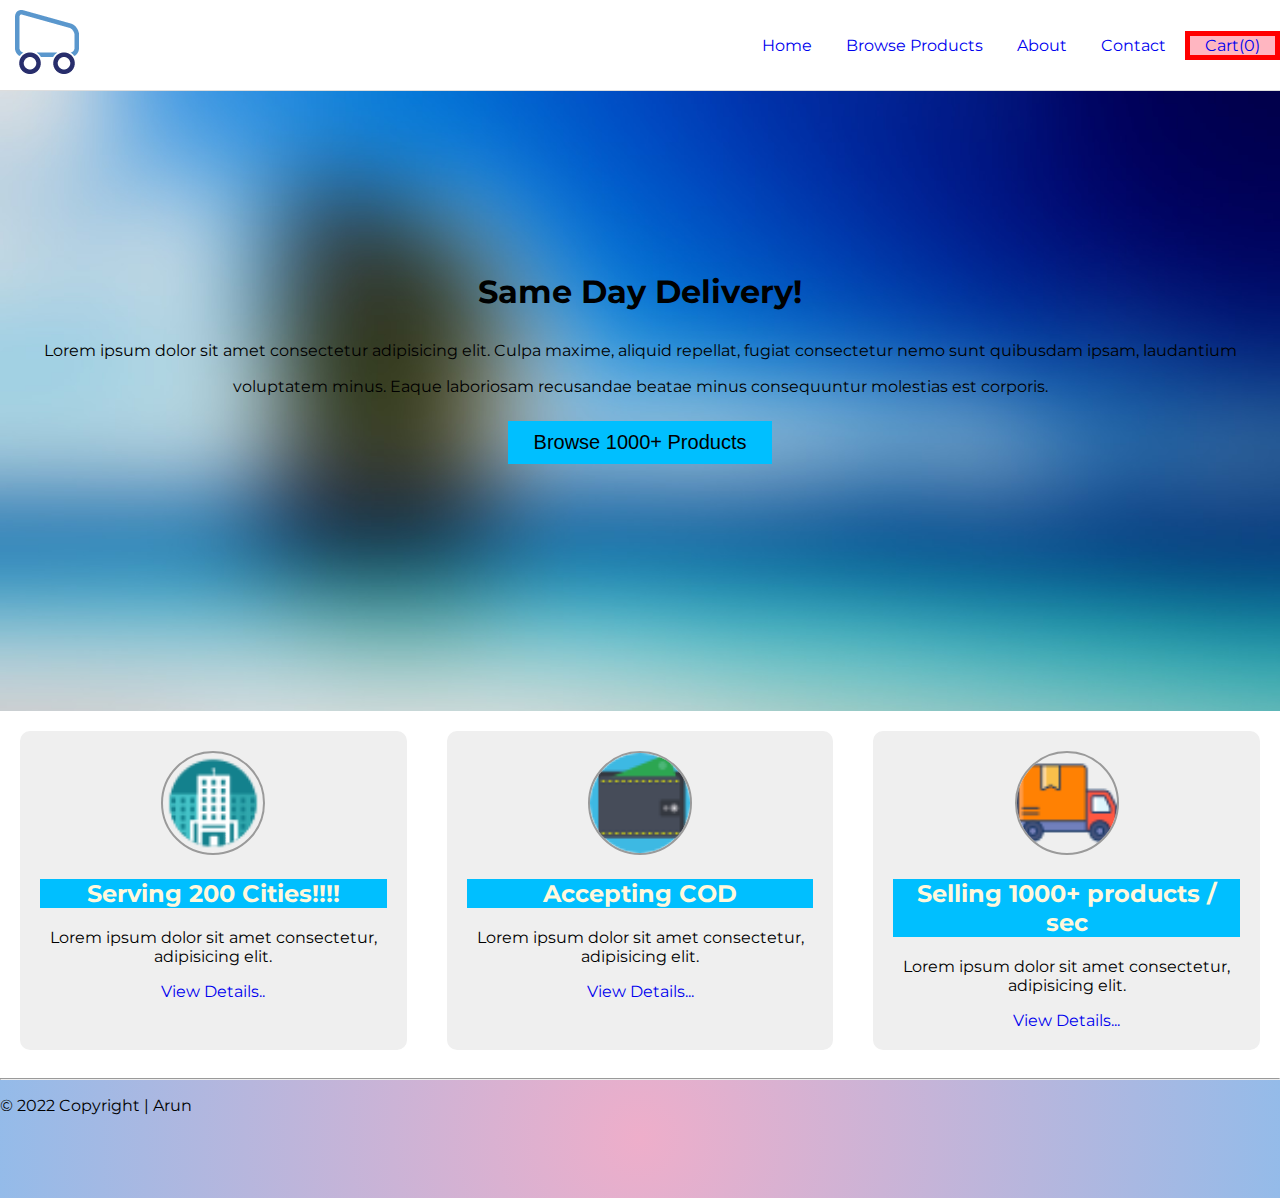
<file: index.html>
<!DOCTYPE html>
<html lang="en">
  <head>
    <title>iKart - The Best Online Shopping App!</title>
    <meta charset="UTF-8">
    <meta http-equiv="X-UA-Compatible" content="IE=edge">
    <!-- Initial Zoom level 
      and width=device-width part sets the width of the page to follow the screen-width of the device -->
    <meta name="viewport" content="width=device-width, initial-scale=1.0">
    <meta name="description" content="Home Page of iKart - We ....">
    <meta name="keywords" content="online shopping, ikart shopping, ikart,
     ecommerce, e-com, quick commerce, the best shopping site india">

    <!-- <link rel="preconnect" href="https://fonts.googleapis.com">
    <link rel="preconnect" href="https://fonts.gstatic.com" crossorigin>
    <link href="https://fonts.googleapis.com/css2?family=Open+Sans:wght@300;400;800&display=swap" rel="stylesheet"> -->

    <!-- Linking External Styles -->
    <link rel="stylesheet" href="./assets/styles/main.css">
    
    <!-- Internal CSS -->
    <style>
      /* element selector */
      h1{
        text-align: center;
      }

      h2{
       background-color:deepskyblue;
       color: cornsilk;
      }
      
      /* ID selector */
      #appDesc{
        text-align: center;
        line-height: 36px;
      }

      [type='button']{
        font-size: 22px;
      }
    </style>

  </head>

  <body>

    <header>  
      <div class="appLogoBox">
        <a href="./index.html">
          <img src="./assets/images/iKart-Logo.png" alt="iKart Logo" width="64" height="64">
        </a>
      </div>

      <img src="assets/icons/hamburger.png" class="menuCollapsed" width="32" height="32" alt="Menu Collapsed">
      <nav class="primaryNav">
        <ul>
          <li><a href="./index.html">Home</a></li>
          <li><a href="./products.html">Browse Products</a></li>
          <li><a href="./about.html">About</a></li>
          <li><a href="./contact.html">Contact</a></li>
          <li><a href="./cart.html">Cart(0)</a></li>
        </ul>
      </nav>

    </header>
    
    <main>
      <section id="jumbotron">
        
        <h1>Same Day Delivery!</h1>
        <p id="appDesc">Lorem ipsum dolor sit amet consectetur adipisicing elit. Culpa maxime, aliquid repellat, fugiat consectetur nemo sunt quibusdam ipsam, laudantium voluptatem minus. Eaque laboriosam recusandae beatae minus consequuntur molestias est corporis.</p>
        <!-- Inline Styles -->
        <button type="button" style="font-size: 20px;">Browse 1000+ Products</button>
      </section>

      <section id="featureWrapper">
        <div id="cities" class="featureBox">
          <img src="./assets/images/city.png" alt="Serving 200 Cities">
          <h2>Serving 200 Cities!!!!</h2>
          <p>Lorem ipsum dolor sit amet consectetur, adipisicing elit.</p>
          <a href="#">View Details..</a>
        </div>

        <div id="cod" class="featureBox">
          <img src="./assets/images/cod.png" alt="Cash on Delivery">
          <h2>Accepting COD</h2>
          <p>Lorem ipsum dolor sit amet consectetur, adipisicing elit.</p>
          <a href="#">View Details...</a>
        </div>  
        
        <div id="selling" class="featureBox">
          <img src="./assets/images/sales.png" alt="Selling 1000+ products / sec">
          <h2>Selling 1000+ products / sec</h2>
          <p>Lorem ipsum dolor sit amet consectetur, adipisicing elit.</p>
          <a href="#">View Details...</a>
        </div> 
      </section>
    </main>

    <footer>
      <hr>
      <p>&copy; 2022 Copyright | Arun</p>
    </footer>

  </body>
</html>
</file>
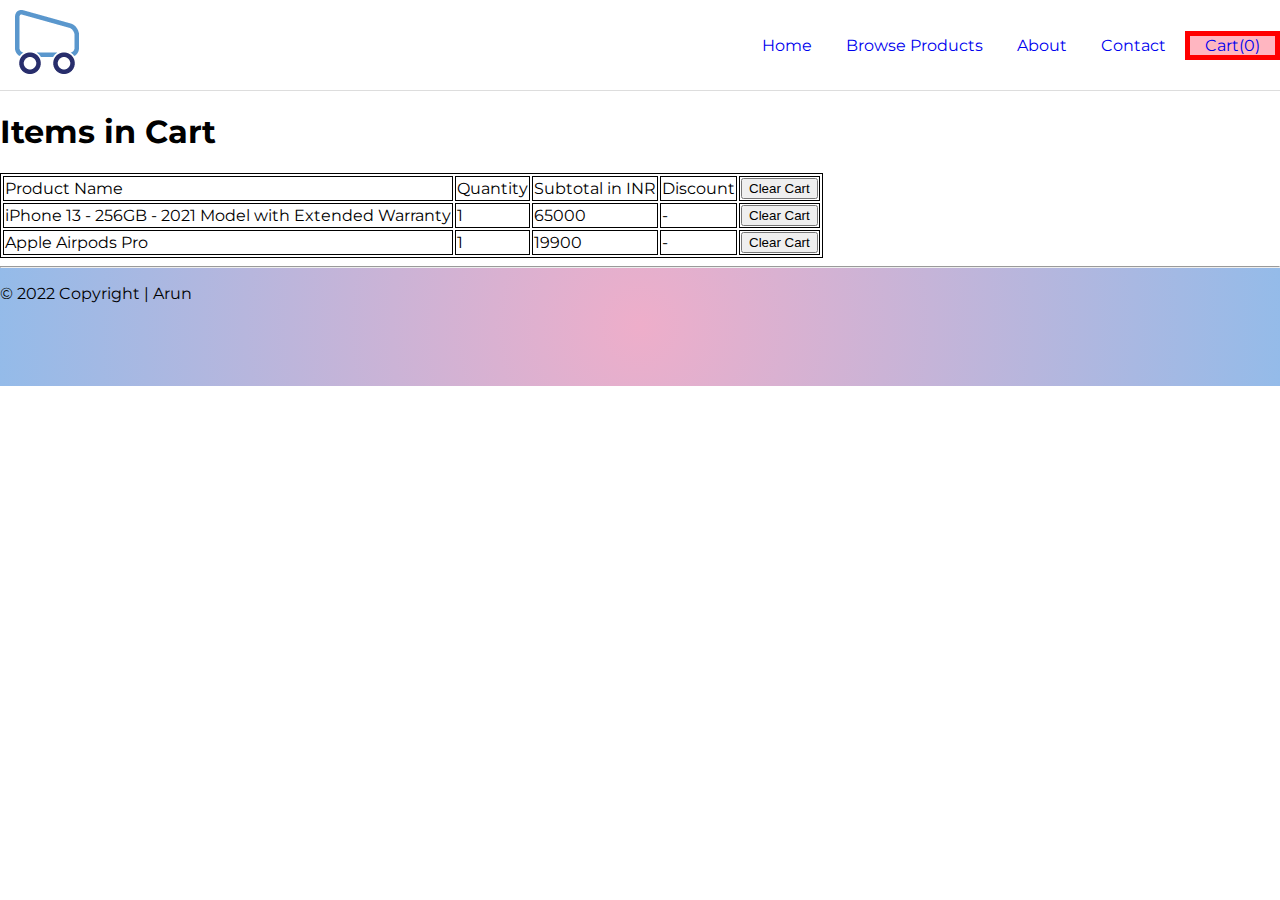
<file: cart.html>
<!DOCTYPE html>
<html lang="en">
  <head>
    <title>iKart - The Best Online Shopping App!</title>
    <meta charset="UTF-8">
    <meta http-equiv="X-UA-Compatible" content="IE=edge">
    <meta name="viewport" content="width=device-width, initial-scale=1.0">
    <meta name="description" content="Home Page of iKart - We ....">
    <meta name="keywords" content="online shopping, ikart shopping, ikart,
     ecommerce, e-com, quick commerce, the best shopping site india">

    <!-- Linking External Styles -->
    <link rel="stylesheet" href="./assets/styles/main.css">
    
    <style>
      table, td{
        border: 1px solid black;
      }
    </style>
  </head>

  <body>

    <header>  
      <div class="appLogoBox">
        <a href="./index.html">
          <img src="./assets/images/iKart-Logo.png" alt="iKart Logo" width="64" height="64">
        </a>
      </div>

      <nav class="primaryNav">
        <ul>
          <li><a href="./index.html">Home</a></li>
          <li><a href="./products.html">Browse Products</a></li>
          <li><a href="./about.html">About</a></li>
          <li><a href="./contact.html">Contact</a></li>
          <li><a href="./cart.html">Cart(0)</a></li>
        </ul>
      </nav>
    </header>
    
    <main>
      <h1>Items in Cart</h1>
      <table>
        <thead>
          <tr>
            <td>Product Name</td>
            <td>Quantity</td>
            <td>Subtotal in INR</td>
            <td>Discount</td>
            <td><button>Clear Cart</button></td>
          </tr>
        </thead>
        
        <tbody>
          <tr>
            <td>iPhone 13 - 256GB - 2021 Model with Extended Warranty</td>
            <td>1</td>
            <td>65000</td>
            <td>-</td>
            <td><button>Clear Cart</button></td>
          </tr>

          <tr>
            <td>Apple Airpods Pro</td>
            <td>1</td>
            <td>19900</td>
            <td>-</td>
            <td><button>Clear Cart</button></td>
          </tr>
        </tbody>
      </table>
      

      
    </main>

    <footer>
      <hr>
      <p>&copy; 2022 Copyright  | Arun</p>
    </footer>

  </body>
</html>
</file>
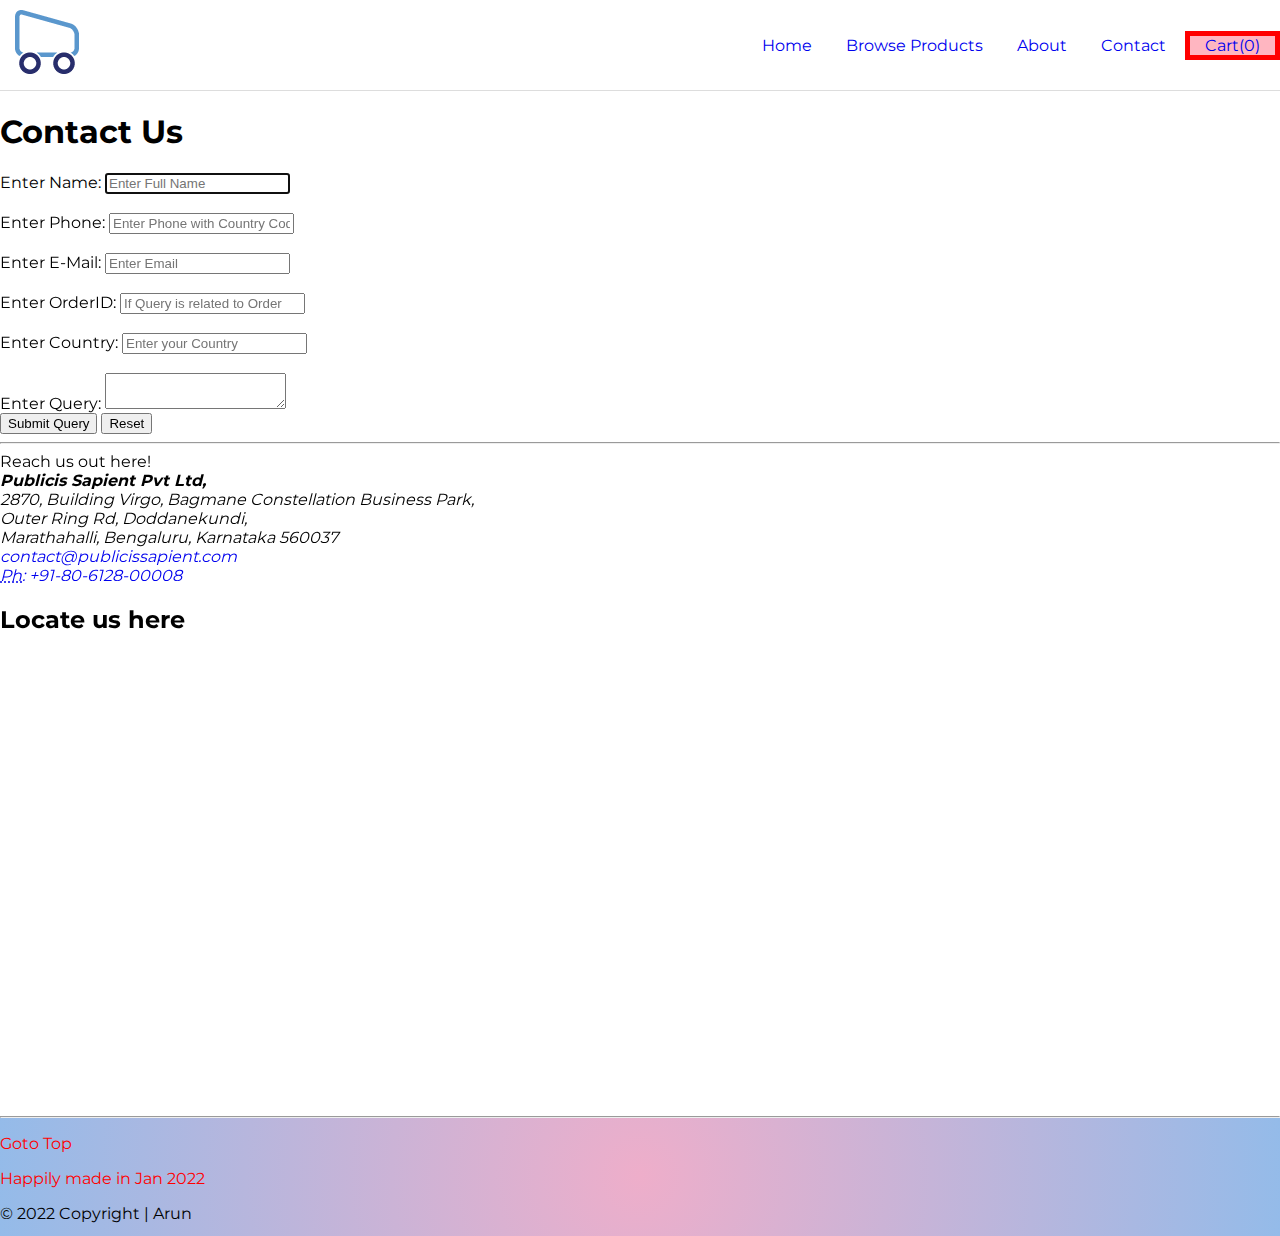
<file: contact.html>
<!DOCTYPE html>
<html lang="en">

<head>
  <title>iKart | Contact Us for any support!</title>
  <meta charset="UTF-8">
  <meta http-equiv="X-UA-Compatible" content="IE=edge">
  <meta name="viewport" content="width=device-width, initial-scale=1.0">
  <meta name="description" content="About iKart - We ....">
  <meta name="keywords" content="online shopping, ikart shopping, ikart,
ecommerce, e-com, quick commerce, the best shopping site india">

  <!-- Linking External Styles -->
  <link rel="stylesheet" href="./assets/styles/main.css">

</head>

<body>

  <header>
    <div class="appLogoBox">
      <a href="./index.html">
        <img src="./assets/images/iKart-Logo.png" alt="iKart Logo" width="64" height="64">
      </a>
    </div>

    <nav class="primaryNav">
      <ul>
        <li><a href="./index.html">Home</a></li>
        <li><a href="./products.html">Browse Products</a></li>
        <li><a href="./about.html">About</a></li>
        <li><a href="./contact.html">Contact</a></li>
        <li><a href="./cart.html">Cart(0)</a></li>
      </ul>
    </nav>
  </header>

  <main>
    <h1>Contact Us</h1>
    <div id="contactForm">
      <form>
        <div>
          <label for="customerNameInput">Enter Name:</label>
          <input type="text" id="customerNameInput" required autofocus placeholder="Enter Full Name" pattern="[A-Za-z]">
        </div>

        <div>
          <br>
          <label for="phoneInput">Enter Phone:</label>
          <input type="tel" id="phoneInput" required placeholder="Enter Phone with Country Code">
        </div>

        <div>
          <br>
          <label for="emailInput">Enter E-Mail:</label>
          <input type="email" id="emailInput" required placeholder="Enter Email">
        </div>

        <div>
          <br>
          <label for="orderIdInput">Enter OrderID:</label>
          <input type="text" id="orderIdInput" placeholder="If Query is related to Order">
        </div>

        <div>
          <br>
          <label for="countryInput">Enter Country:</label>
          <input list="countryList" id="countryInput" placeholder="Enter your Country">

          <datalist id="countryList">
            <option value="India">
            <option value="USA">
            <option value="Canada">
            <option value="Australia">
            <option value="New Zealand">
          </datalist>
        </div>

        <div>
          <br>
          <label for="queryInput">Enter Query:</label>
          <textarea id="queryInput" required></textarea>
        </div>

        <button type="submit">Submit Query</button>
        <button type="reset">Reset</button>

      </form>

      <hr>
    </div>

    <aside>
      Reach us out here!
      <address>
        <strong>Publicis Sapient Pvt Ltd,</strong><br>
        2870, Building Virgo, Bagmane Constellation Business Park, <br>
        Outer Ring Rd, Doddanekundi, <br>
        Marathahalli, Bengaluru, Karnataka 560037<br>
        <a href="mailto:contact@publicissapient.com">contact@publicissapient.com</a><br>
        <a href="tel:+914455523688"><abbr title="Phone Number">Ph</abbr>: +91-80-6128-00008</a>
      </address>
    </aside>

    <section>
      <h2>Locate us here</h2>
      <iframe
        src="https://www.google.com/maps/embed?pb=!1m14!1m8!1m3!1d15551.547440426879!2d77.6950618!3d12.9790876!3m2!1i1024!2i768!4f13.1!3m3!1m2!1s0x0%3A0x2a9623c56e5d4a97!2sPublicis%20Sapient%20-%20Bengaluru!5e0!3m2!1sen!2sin!4v1643100522256!5m2!1sen!2sin"
        width="600" height="450" style="border:0;" allowfullscreen="" loading="lazy"
        title="Sapient in Google Maps"></iframe>
    </section>

  </main>

  <footer>
    <hr>
    <!-- check the css style defn with !important -->
    <p class="redText footerText" style="color: green;">Goto Top</p>
    <p class="redText">Happily made in Jan 2022</p>
    <p>&copy; 2022 Copyright | Arun</p>
  </footer>

</body>

</html>
</file>
<file: assets/styles/main.css>
/* External Styles */
/* app wide css */

/* Embedding Font using CSS3 @font-face rule */
@font-face {
  font-family: "Montserrat";
  src: url('../fonts/Montserrat/Montserrat-VariableFont_wght.ttf');
}

/* Element Selector */
body{
  font-family: Montserrat;
  margin: 0;
}


/* util classes */
.ml5{
  margin-left: 5px !important;
}

.textCenter{
  text-align: center !important;
}

/* header styles */
header {
  height: 90px;
  display:flex;
}

/* Class Selector */
.appLogoBox{
  width: 100px; 
  margin: 10px 15px;
}

.primaryNav{
  width: calc(100% - 130px);
  padding-top:20px;
  text-align: right;
}

.menuCollapsed{
  display:none;
}

.primaryNav ul li{
  display: inline;
  padding: 0 15px;
  list-style: none;
}

/* Attribute Selector */
[type='button']{
  background-color: deepskyblue;
  border: deepskyblue;
  font-size: 24px;
  padding: 10px 26px; /* top right bottom left  */
}


main{
  border-top: 1px solid #ddd;
}

a{ 
  text-decoration: none;
}

/* Pseudo Selector */
a:hover{
  color: darkblue;
  text-decoration: underline;
}

a:visited{
  text-decoration: underline;
}

.primaryNav ul li:nth-child(5){
  border: solid 5px red;
  background: lightpink;
}

article:target {
  background-color: gold;
}

/* for About page */
.aboutUsText{
  text-shadow: 3px 3px 1px red; /*offset-x offset-y blur-radius color */
}

#testimonials{
  background-color: rgba(0, 0, 0, 0.4);
  text-align: center;
  padding: 50px 0;
  margin-top: 40px;
}

footer{
  background: rgb(238,174,202); 
  background: radial-gradient(circle, rgba(238,174,202,1) 0%, rgba(148,187,233,1) 100%);
  height: 120px;
}

/* home page styles */
#jumbotron{
  /* background: blue no-repeat url("../images/blurred-bg.jpeg"); */
  background-color: blue;
  background-image: url("../images/blurred-bg.jpeg");
  background-repeat: no-repeat;
  background-size: cover;
/*  background-origin: border-box; TODO:  */
  height: 300px;
  text-align: center;
  padding: 160px 0;
}

video{
  box-shadow: 5px 5px 10px 4px #0044FF;
  display: block;
  margin: 0 auto;
}


#featureWrapper{
  display: flex;
}

#featureWrapper .featureBox{
  background: #efefef;
  padding: 20px;
  border-radius: 10px;
  margin: 20px;
  text-align: center;
}

#featureWrapper img{
  border: 2px solid #9a9a9a;
  border-radius: 50%;
  width: 100px;
}

/*contact page related styles */
.redText{
  color: red !important;
}

.footerText{
  color: brown;
}

/* about us page related styles */


/* responsive styles */
/* Extra small devices (phones, 600px and down) */
@media only screen and (max-width: 600px) {

  .primaryNav{
    display: none;
  }

  .menuCollapsed{
    display:block;
  }

  #featureWrapper{
    display: block;
  }

  #featureWrapper .featureBox{
    display: block;
  }
}

/* Small devices (portrait tablets and large phones, 600px and up) */
@media only screen and (min-width: 600px) { 


}

/* Medium devices (landscape tablets, 768px and up) */
@media only screen and (min-width: 768px) {

}

/* Large devices (laptops/desktops, 992px and up) */
@media only screen and (min-width: 992px) {
  
}


/* Extra large devices (large laptops and desktops, 1200px and up)  - TV */
@media only screen and (min-width: 1200px) {
  
}
</file>
